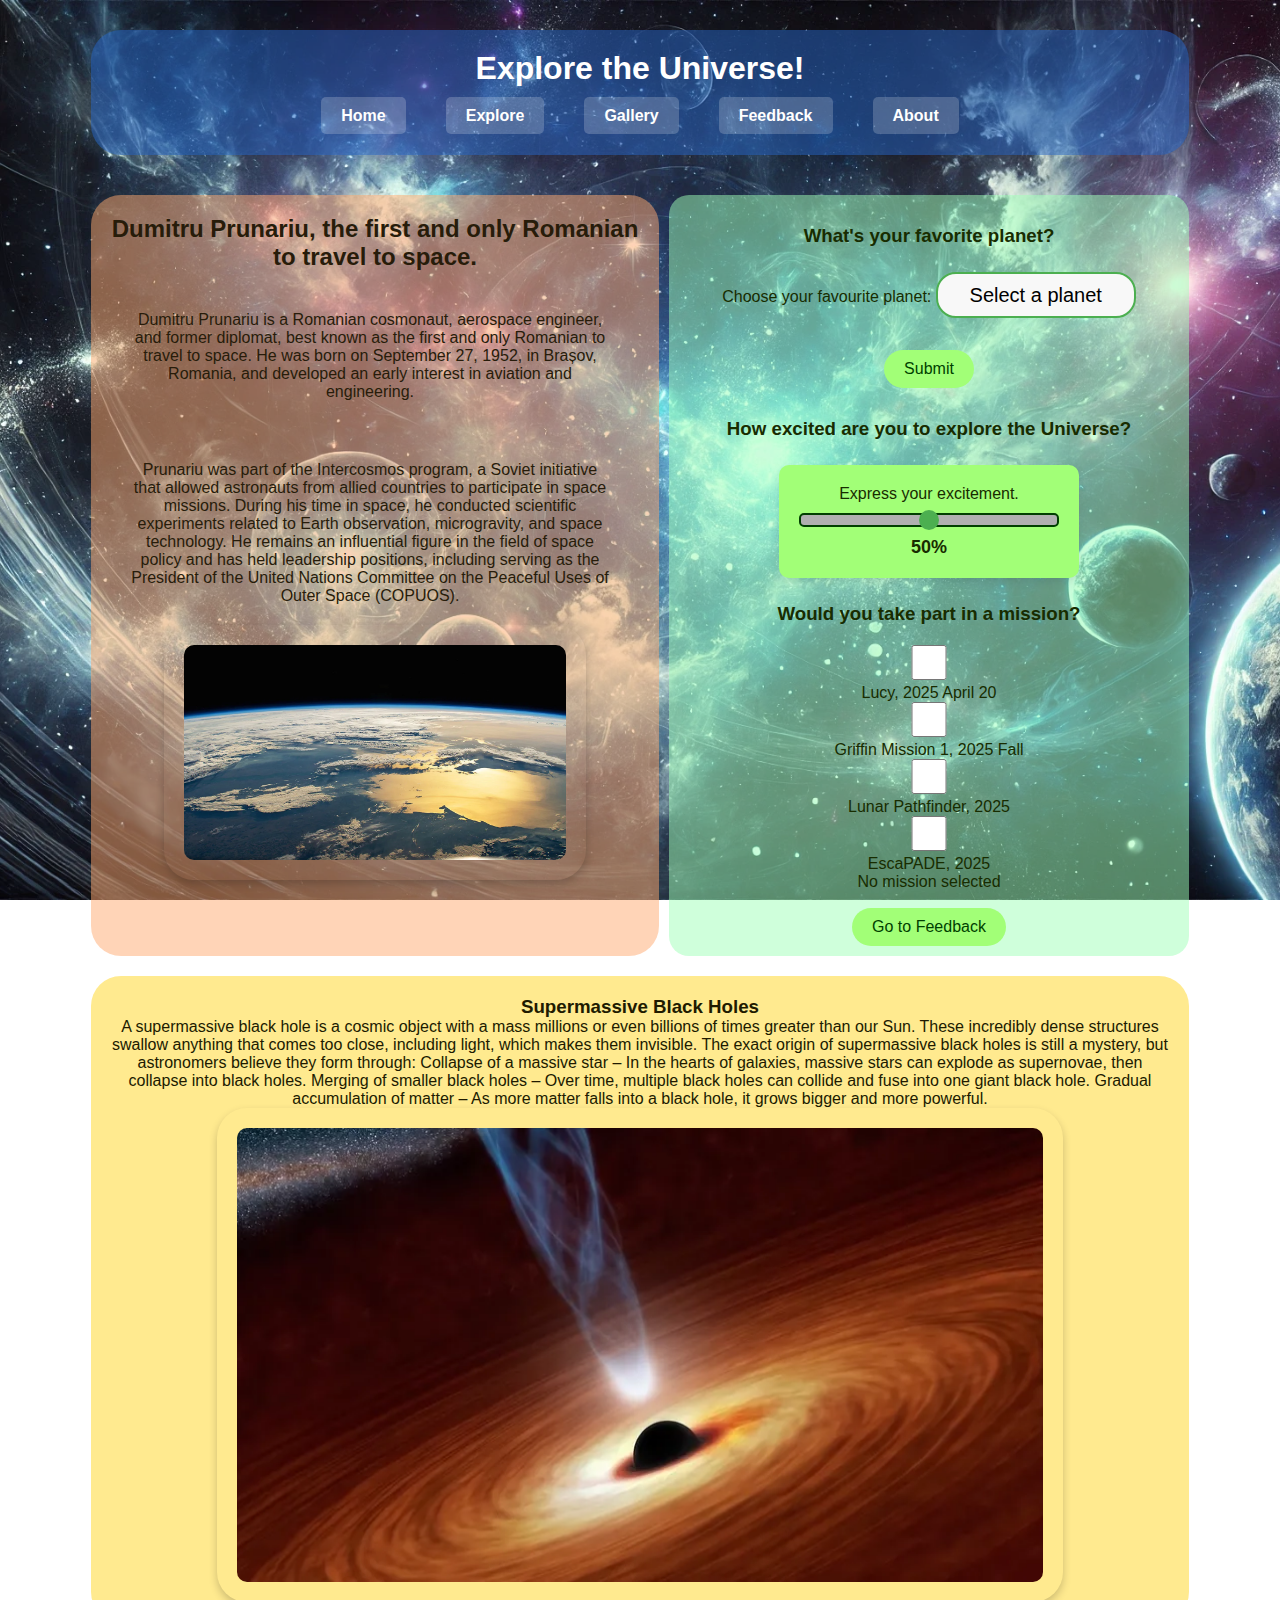
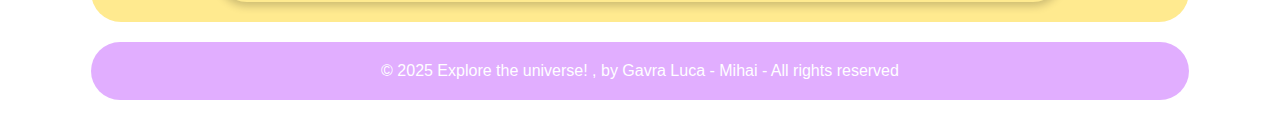
<file: index.html>
<!DOCTYPE html>
<html lang="en">
<head>
    <meta charset="UTF-8">
    <meta name="viewport" content="width=device-width, initial-scale=1.0">
    <title>Explore the Universe!</title>
    <link rel = "stylesheet" href = "style.css">

</head>
<body>

    <header>
        <h1 id = "explore_the_universe">Explore the Universe!</h1>

        <nav>
            <ul id = "navigation">
                <li><a href = "index.html">Home</a></li>    
                <li><a href = "explore.html">Explore</a></li>    
                <li><a href = "gallery.html">Gallery</a></li>    
                <li><a href = "feedback.html">Feedback</a></li>
                <li><a href = "about.html">About</a></li>    
            </ul>
        </nav>
</header>

        <main>
            <article>
                <h2>
                    Dumitru Prunariu, the first and only Romanian to travel to space.
                </h2>
                    <p>
                        Dumitru Prunariu is a Romanian cosmonaut, aerospace engineer, and former diplomat, best known as the first and only Romanian to travel to space.
                        He was born on September 27, 1952, in Brașov, Romania, and developed an early interest in aviation and engineering.
                    </p>
                    <p>
                        Prunariu was part of the Intercosmos program, a Soviet initiative that allowed astronauts from allied countries to participate in space missions.
                        During his time in space, he conducted scientific experiments related to Earth observation, microgravity, and space technology.

                        He remains an influential figure in the field of space policy and has held leadership positions, 
                        including serving as the President of the United Nations Committee on the Peaceful Uses of Outer Space (COPUOS).
                    </p>
                    <img src= "earth.png" alt = "earth" class="article_image">
            </article>
            
            <aside>
                <h3>What's your favorite planet?</h3>
                <form id="planet_form" method="post" onsubmit="save_favplanet(event)">
                    <label for="planet">Choose your favourite planet:</label>
                    <select name="planet" id="planet">
                        <option value="" disabled selected>Select a planet</option>
                        <option value="Mercury">Mercury</option>
                        <option value="Venus">Venus</option>
                        <option value="Earth">Earth</option>
                        <option value="Mars">Mars</option>
                        <option value="Jupiter">Jupiter</option>
                        <option value="Saturn">Saturn</option>
                        <option value="Uranus">Uranus</option>
                        <option value="Neptune">Neptune</option>
                    </select>
                    <button type="submit" class="button">Submit</button>
             
                </form>
               
                <div id="confirmation" style="display:none; color: green;">Your favourite planet has been chosen!</div>
                <ul id="responsesList"></ul>
                
                
               <h3>How excited are you to explore the Universe?</h3>

               <div class = "slider_container">
                    <label for="interest_slider">Express your excitement.</label>
                    <input type = "range" id = "interest_slider" name = "interest_slider" min = "0" max = "100" value = "50">
                    <span id= "interest_value">50%</span>
                </div>


                <form class = "take_part_mission">
                <h3>Would you take part in a mission?</h3>
                <input class = "mission_check" type = "checkbox" id="lucy" name="mission" value="Lucy, 2025 April 20" >
                <label>Lucy, 2025 April 20</label>
                <input class = "mission_check" type = "checkbox" id="griffin" name="mission" value="Griffin Mission 1, 2025 Fall">
                <label>Griffin Mission 1, 2025 Fall</label>
                <input class = "mission_check" type = "checkbox" id="lunar" name="mission" value="Lunar Pathfinder, 2025">
                <label>Lunar Pathfinder, 2025</label>
                <input class = "mission_check" type = "checkbox" id="escapade" name="mission" value="EscaPADE, 2025">
                <label>EscaPADE, 2025</label>

                <p id="selected_mission">No mission selected</p>
                
                </form>
                
                <a href="feedback.html"><button type = >Go to Feedback</button></a>
            </aside>


        </main>

        
        
        <section class = "discover">
            <h3>Supermassive Black Holes</h3>
            <p>A supermassive black hole is a cosmic object with a mass millions or even billions of times greater than our Sun.
            These incredibly dense structures swallow anything that comes too close, including light, which makes them invisible.
            The exact origin of supermassive black holes is still a mystery, but astronomers believe they form through:

            Collapse of a massive star – In the hearts of galaxies, massive stars can explode as supernovae, then collapse into black holes.
            Merging of smaller black holes – Over time, multiple black holes can collide and fuse into one giant black hole.
            Gradual accumulation of matter – As more matter falls into a black hole, it grows bigger and more powerful.
            <img src = "blackhole.png" alt = "Supermassive blackhole" class = "article_image">
            </p>
        </section>


        
        <footer>
            <p>&copy; 2025 Explore the universe!   , by Gavra Luca - Mihai - All rights reserved</p>
        </footer>


        <script src = "script.js"></script>

    
</body>
</html>
</file>
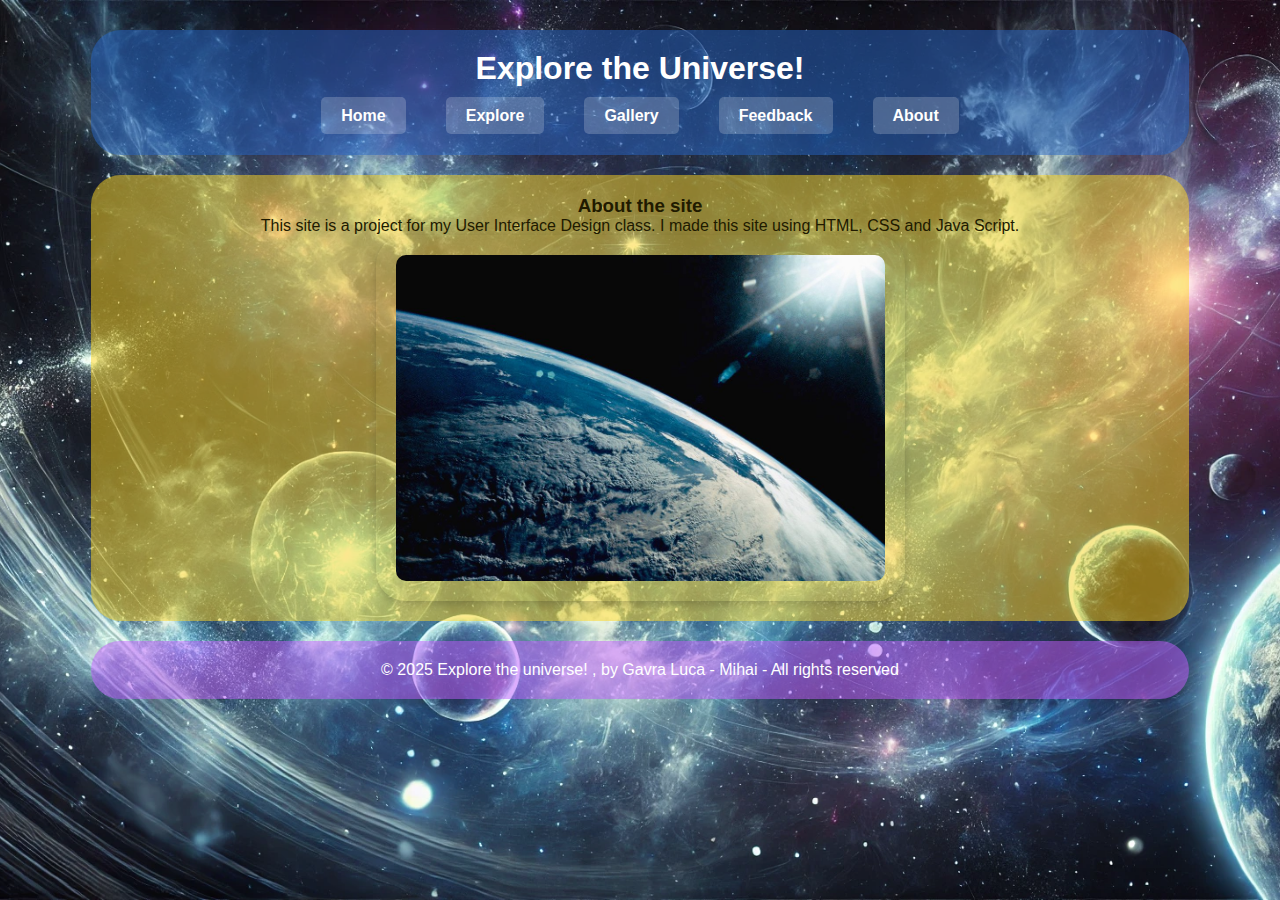
<file: about.html>
<!DOCTYPE html>
<html lang="en">
    <meta charset="UTF-8">
    <meta name="viewport" content="width=device-width, initial-scale=1.0">
    <title>Explore the Universe!</title>
    <link rel = "stylesheet" href = "style.css">

</head>
<body>

    <header>
        <h1 id = "explore_the_universe">Explore the Universe!</h1>

        <nav>
            <ul id = "navigation">
                <li><a href = "index.html">Home</a></li>    
                <li><a href = "explore.html">Explore</a></li>    
                <li><a href = "gallery.html">Gallery</a></li>    
                <li><a href = "feedback.html">Feedback</a></li>
                <li><a href = "about.html">About</a></li>    
            </ul>
        </nav>



</header>

<section class = "discover">
    <h3>About the site</h3>
    <p>This site is a project for my User Interface Design class. I made this site using HTML, CSS and Java Script.
    <img src = "earth2.png" alt = "Supermassive blackhole" class = "about_image">
    </p>
</section>


    <footer>
        <p>&copy; 2025 Explore the universe!   , by Gavra Luca - Mihai - All rights reserved</p>
    </footer>


    <script src = "script.js"></script>



</body>
</html>
</file>
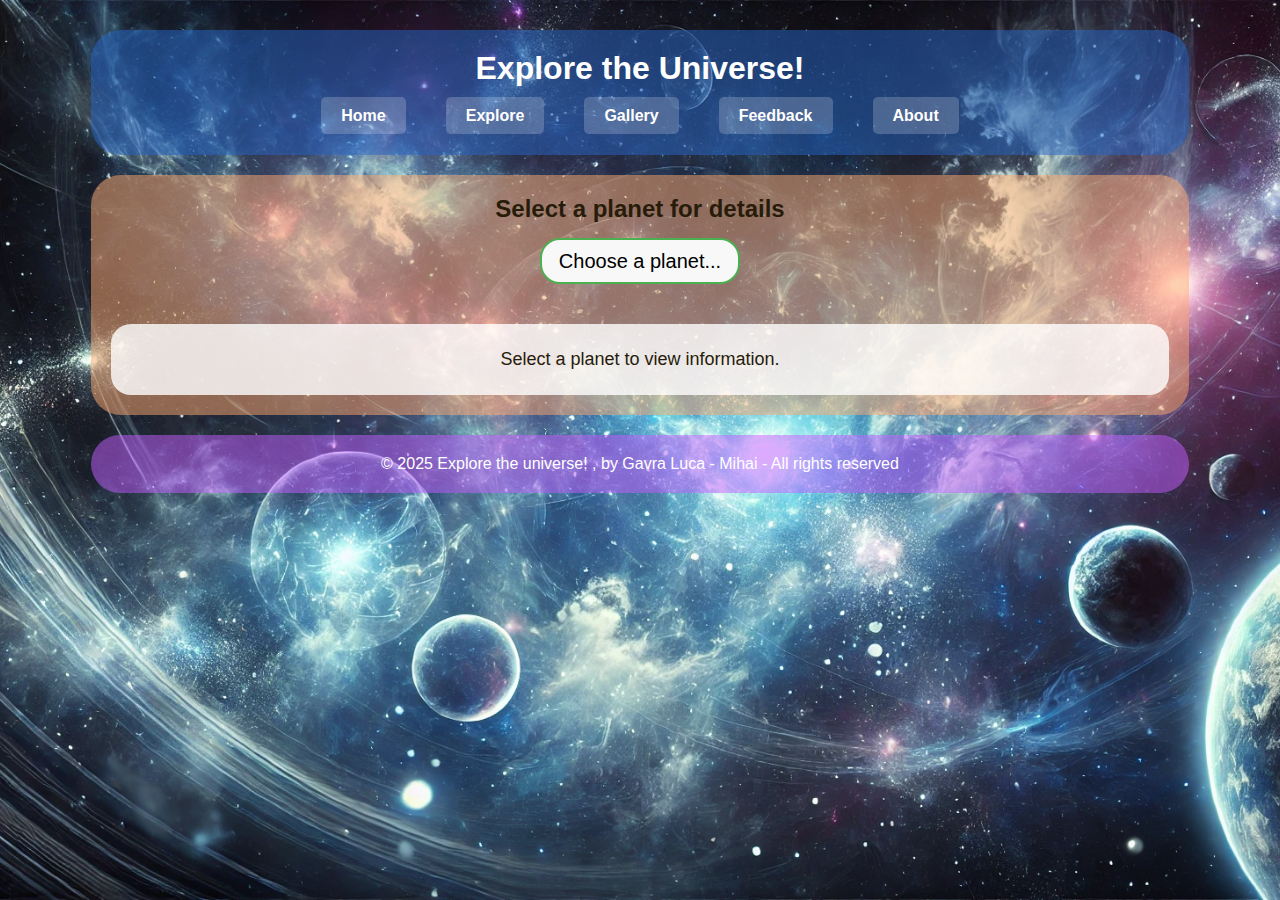
<file: explore.html>
<!DOCTYPE html>
<html lang="en">
    <meta charset="UTF-8">
    <meta name="viewport" content="width=device-width, initial-scale=1.0">
    <title>Explore the Universe!</title>
    <link rel = "stylesheet" href = "style.css">

</head>
<body>

    <header>
        <h1 id = "explore_the_universe">Explore the Universe!</h1>

        <nav>
            <ul id = "navigation">
                <li><a href = "index.html">Home</a></li>    
                <li><a href = "explore.html">Explore</a></li>    
                <li><a href = "gallery.html">Gallery</a></li>    
                <li><a href = "feedback.html">Feedback</a></li>
                <li><a href = "about.html">About</a></li>    
            </ul>
        </nav>
    </header>
    
    <section id="planet_section">
        <h3>Select a planet for details</h3>
        <select id="planet">
            <option value="">Choose a planet...</option>
        </select>
        <div id="planet_info">
            <p>Select a planet to view information.</p>
        </div>

    </section>

    <script src = "scriptexplore.js"></script>
    
<footer>
    <p>&copy; 2025 Explore the universe!   , by Gavra Luca - Mihai - All rights reserved</p>
</footer>






</body>
</html>
</file>
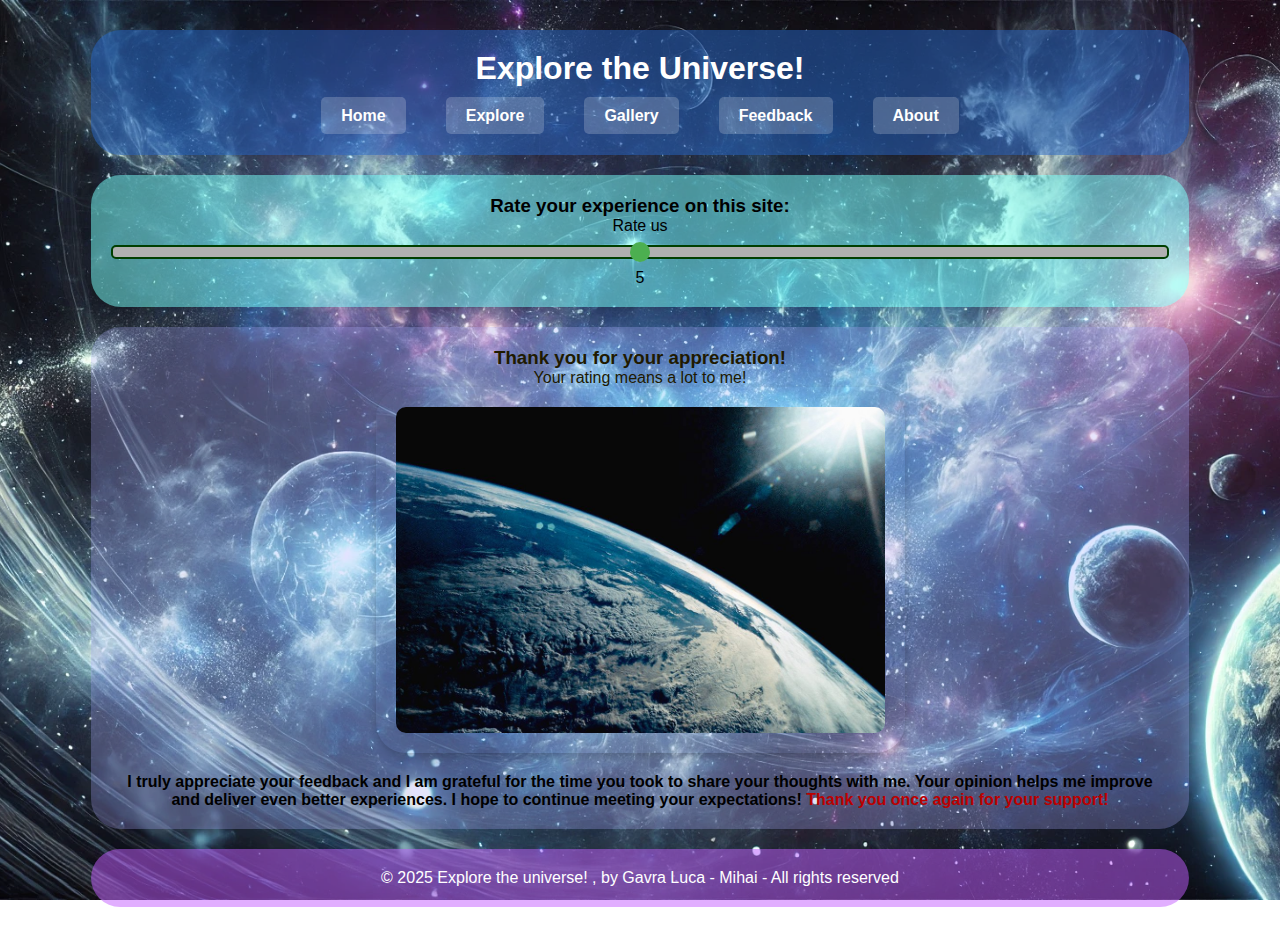
<file: feedback.html>
<!DOCTYPE html>
<html lang="en">
    <meta charset="UTF-8">
    <meta name="viewport" content="width=device-width, initial-scale=1.0">
    <title>Explore the Universe!</title>
    <link rel = "stylesheet" href = "style.css">
    
</head>
<body>

    <header>
        <h1 id = "explore_the_universe">Explore the Universe!</h1>

        <nav>
            <ul id = "navigation">
                <li><a href = "index.html">Home</a></li>    
                <li><a href = "explore.html">Explore</a></li>    
                <li><a href = "gallery.html">Gallery</a></li>    
                <li><a href = "feedback.html">Feedback</a></li>
                <li><a href = "about.html">About</a></li>    
            </ul>
        </nav>

        

</header>

    <section class = "rating_container">
            <h3>Rate your experience on this site:</h3>
            <label for = "score">Rate us</label>
            <input type = "range" id = "rating" name = "Points" min = "0" max = "10" value= "5">
            <span id = "rating_value">5</span>
            
        
    </section>

    <section class = "feedback_image">
        <h3>Thank you for your appreciation!</h3>
        <p>Your rating means a lot to me!</p>
        <img src = "earth2.png" alt = "Supermassive blackhole" class = "about_image">
        <p class = "thank_you">I truly appreciate your feedback and I am grateful for the time you took to share your thoughts with me. Your opinion helps me improve 
            and deliver even better experiences. I hope to continue meeting your expectations!
            <span>Thank you once again for your support!</span></p>
    </section>
    

<script src="scriptfeedback.js"></script>

<footer>
    <p>&copy; 2025 Explore the universe!   , by Gavra Luca - Mihai - All rights reserved</p>
</footer>




</body>
</html>
</file>
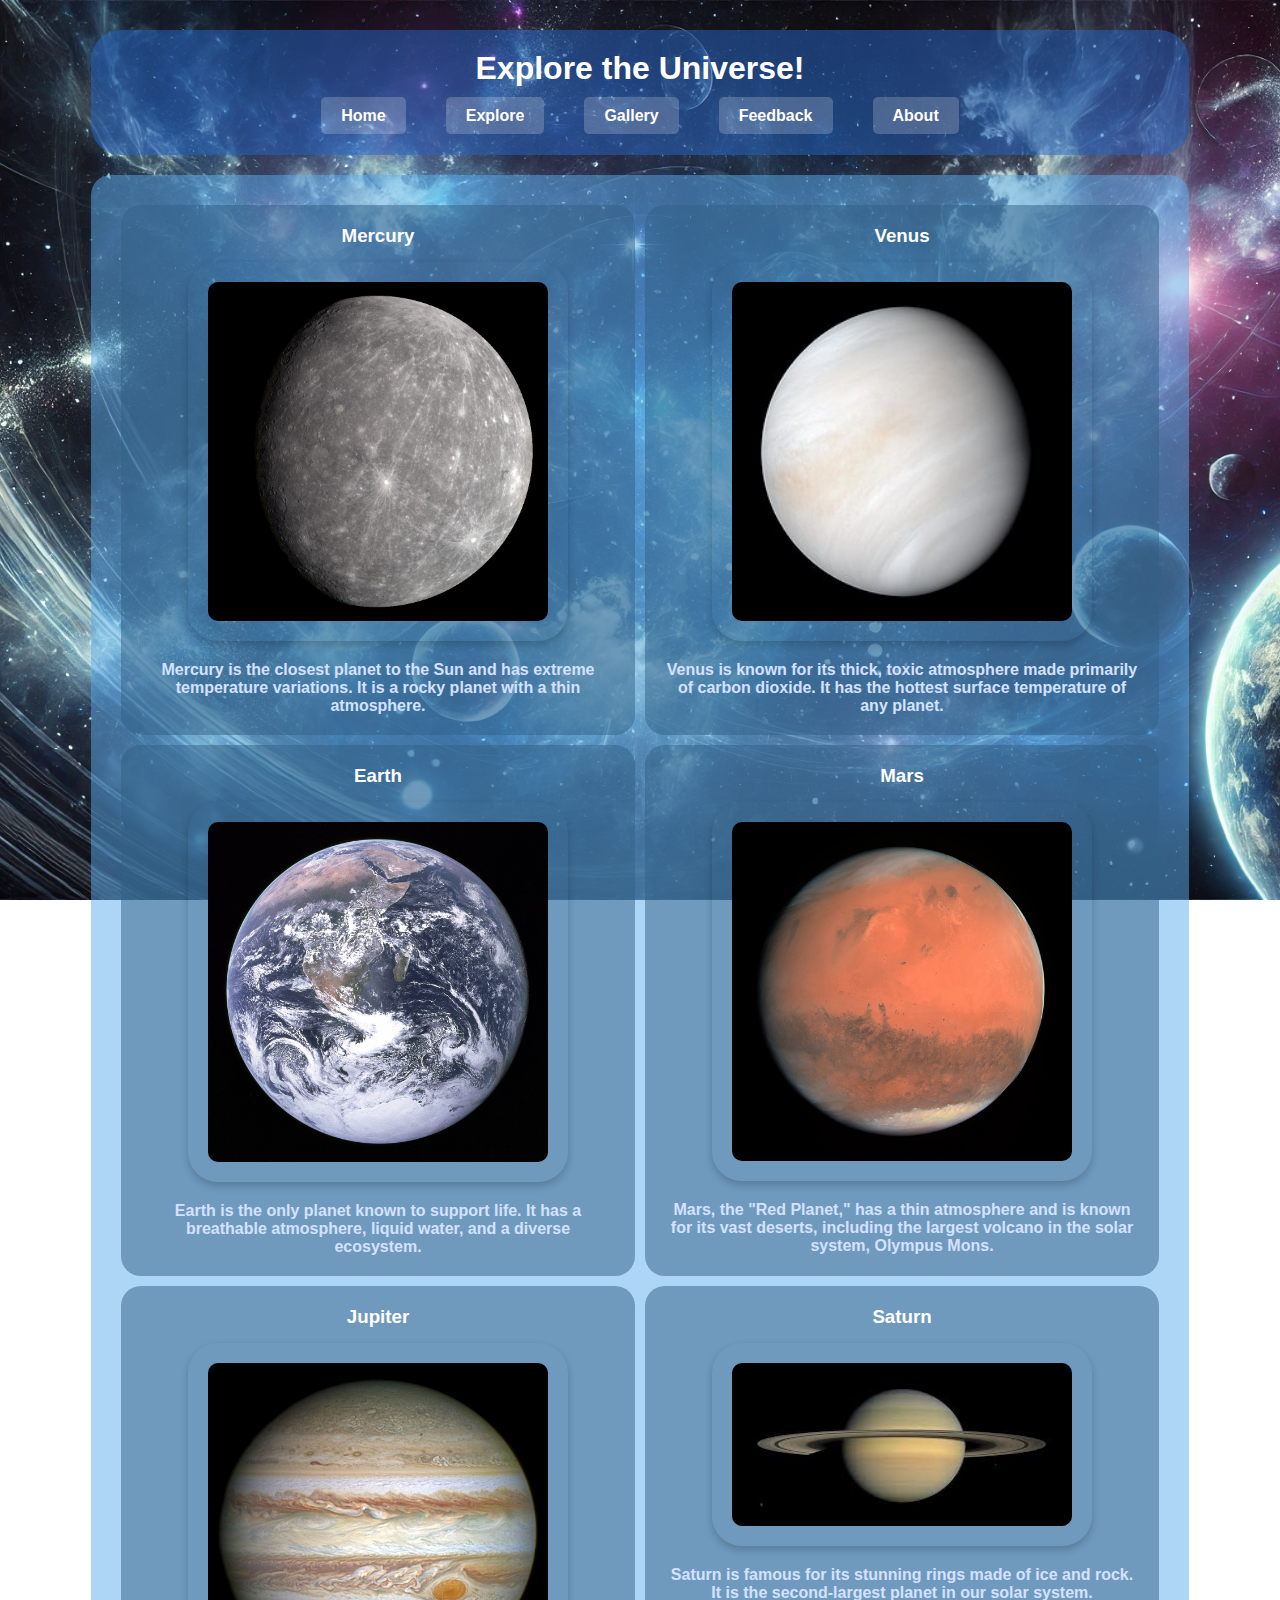
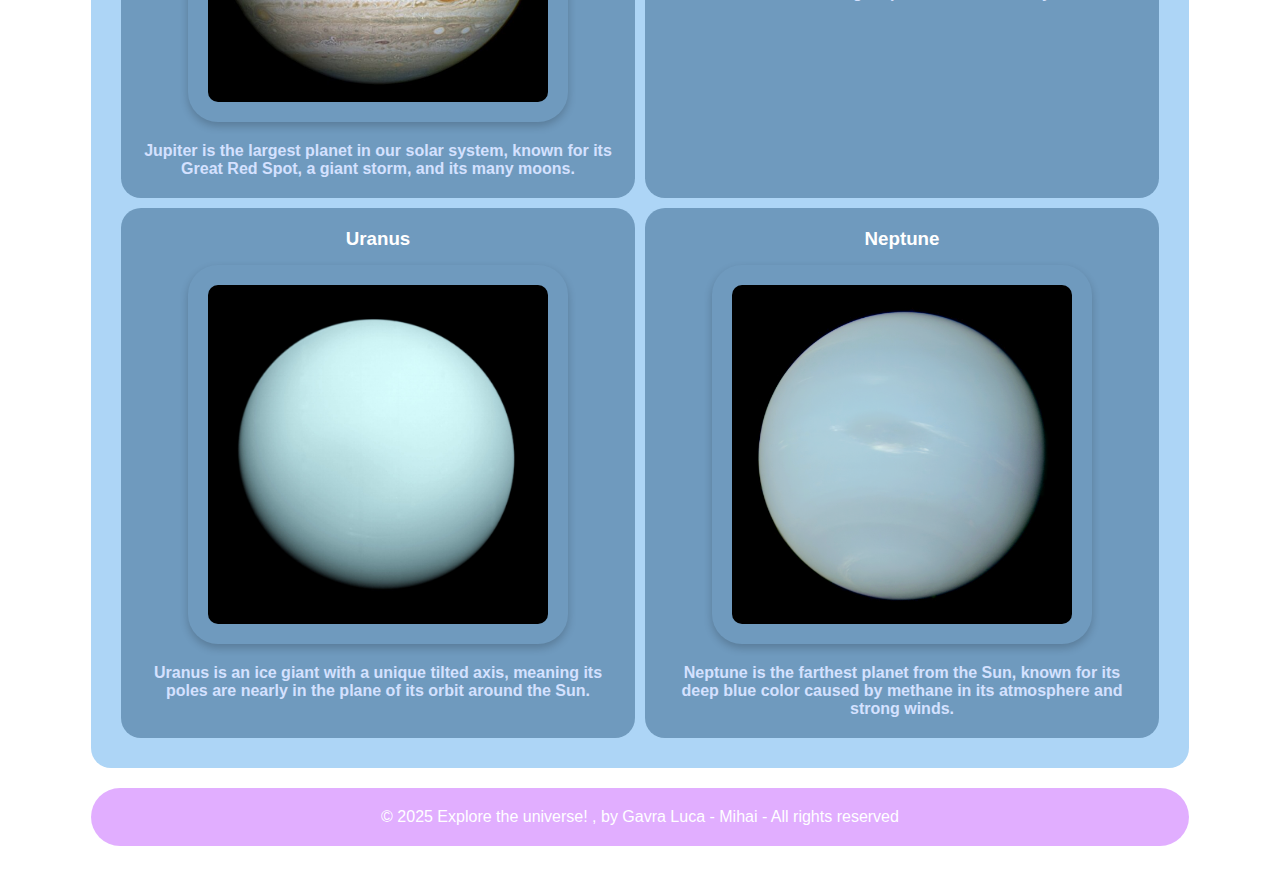
<file: gallery.html>
<!DOCTYPE html>
<html lang="en">
    <meta charset="UTF-8">
    <meta name="viewport" content="width=device-width, initial-scale=1.0">
    <title>Explore the Universe!</title>
    <link rel = "stylesheet" href = "style.css">

</head>
<body>

    <header>
        <h1 id = "explore_the_universe">Explore the Universe!</h1>

        <nav>
            <ul id = "navigation">
                <li><a href = "index.html">Home</a></li>    
                <li><a href = "explore.html">Explore</a></li>    
                <li><a href = "gallery.html">Gallery</a></li>    
                <li><a href = "feedback.html">Feedback</a></li>
                <li><a href = "about.html">About</a></li>       
            </ul>
        </nav>


</header>
    
 
        
<div class="grid_container">
    <div class="item i1">
        <h3>Mercury</h3>
        <img src="mercury.png" alt="Mercury" class="article_image">
        <p>Mercury is the closest planet to the Sun and has extreme temperature variations. It is a rocky planet with a thin atmosphere.</p>
    </div>
    <div class="item i2">
        <h3>Venus</h3>
        <img src="venus.png" alt="Venus" class="article_image">
        <p>Venus is known for its thick, toxic atmosphere made primarily of carbon dioxide. It has the hottest surface temperature of any planet.</p>
    </div>
    <div class="item i3">
        <h3>Earth</h3>
        <img src="earthplanet.png" alt="Earth" class="article_image">
        <p>Earth is the only planet known to support life. It has a breathable atmosphere, liquid water, and a diverse ecosystem.</p>
    </div>
    <div class="item i4">
        <h3>Mars</h3>
        <img src="mars.png" alt="Mars" class="article_image">
        <p>Mars, the "Red Planet," has a thin atmosphere and is known for its vast deserts, including the largest volcano in the solar system, Olympus Mons.</p>
    </div>
    <div class="item i5">
        <h3>Jupiter</h3>
        <img src="jupiter.png" alt="Jupiter" class="article_image">
        <p>Jupiter is the largest planet in our solar system, known for its Great Red Spot, a giant storm, and its many moons.</p>
    </div>
    <div class="item i6">
        <h3>Saturn</h3>
        <img src="saturn.png" alt="Saturn" class="article_image">
        <p>Saturn is famous for its stunning rings made of ice and rock. It is the second-largest planet in our solar system.</p>
    </div>
    <div class="item i7">
        <h3>Uranus</h3>
        <img src="uranus.png" alt="Uranus" class="article_image">
        <p>Uranus is an ice giant with a unique tilted axis, meaning its poles are nearly in the plane of its orbit around the Sun.</p>
    </div>
    <div class="item i8">
        <h3>Neptune</h3>
        <img src="neptune.png" alt="Neptune" class="article_image">
        <p>Neptune is the farthest planet from the Sun, known for its deep blue color caused by methane in its atmosphere and strong winds.</p>
    </div>
</div>



<footer>
    <p>&copy; 2025 Explore the universe!   , by Gavra Luca - Mihai - All rights reserved</p>
</footer>


<script src = "script.js"></script>



</body>
</html>
</file>
<file: style.css>
* {
    margin: 0;
    padding: 0;
    box-sizing: border-box;
   }


body
{
    font-family: Arial, sans-serif;
    background-image: url('background.png'); 
    background-size: cover;
    background-position: center;
    background-attachment: fixed;
    display: flex;
    flex-direction: column;
    align-items: center;
    padding: 30px;
}



header
{
    width:90%;
    background: rgba(37, 102, 199, 0.5);
    padding: 20px;
    text-align: center;
    border-radius: 30px;
    color:white
    
}
nav ul {
    margin-top: 10px;
    display: flex;
    list-style: none;
    padding: 10px;
    justify-content: center; 
    gap: 40px; 
    flex-wrap: wrap; 
}

nav ul li {
    margin: 0; 
}

nav a {
    text-decoration: none;
    font-weight: bold;
    color: rgb(255, 255, 255);
    padding: 10px 20px; 
    background-color: rgba(255, 255, 255, 0.2); 
    border-radius: 5px; 
}
main
{
    width: 90%;
    display: flex;
    justify-content: space-between;
    margin-top: 20px;
    text-align: center;
}

article
{
    text-align: center;
    flex: 2;
    background:rgba(255, 169, 111, 0.5);
    padding:20px;
    border-radius: 30px;
    margin-right:10px;
    margin-top: 20px;
    color:rgb(39, 28, 10)
}

article p
{
    text-align: center;
    flex: 2;
    background:rgba(255, 169, 111, 0);
    padding:20px;
    margin-right:10px;
    margin-top: 20px;
    color:rgb(39, 28, 10)
}


aside
{
    text-align: center;
    flex: 1;
    background:rgba(160, 255, 184, 0.5);
    padding: 10px;
    border-radius: 20px;
    margin-top: 20px;
    color:rgb(24, 44, 0);
    flex-direction: column;
    display: flex;
    gap: 5px;

}



#planet_section {
    width: 90%;
    text-align: center;
    background: rgba(255, 169, 111, 0.5);
    padding: 20px;
    border-radius: 30px;
    margin-top: 20px;
    color: rgb(39, 28, 10);
}

#planet_section h3 {
    font-size: 24px;
    font-weight: bold;
    margin-bottom: 15px;
}

#planet_info {
    margin-top: 20px;
    padding: 20px;
    background-color: rgba(255, 255, 255, 0.8);
    border-radius: 20px;
    color: rgb(39, 28, 10);
    text-align: center;
}

#planet_info h2 {
    font-size: 26px;
    margin-bottom: 15px;
}

#planet_info p {
    font-size: 18px;
    margin: 5px 0;
}

select {
    width: 250px;
    padding: 10px;
    border-radius: 20px;
    border: 2px solid #4CAF50;
    font-size: 18px;
    background-color: #f8f8f8;
    cursor: pointer;
    appearance: none;
    margin-bottom: 20px;
}

select:hover {
    background-color: #e8f5e9;
}

select:focus {
    outline: none;
    border-color: #2E7D32;
}

#fetch-missions {
    background-color: #b40000;
    color: #fff;
    padding: 10px 20px;
    font-size: 16px;
    border: none;
    border-radius: 4px;
    cursor: pointer;
    display: block;
    margin: 0 auto 20px;
    transition: background-color 0.3s ease;
}


#fetch-missions:hover {
    background-color: #ff6bb0;
}

#mission-list {
    list-style-type: none;
    padding-left: 0;
    text-align: left;
    margin-top: 20px;
}

#mission-list li {
    background-color: #fff;
    padding: 10px;
    margin: 8px 0;
    border-radius: 4px;
    box-shadow: 0 2px 4px rgba(0, 0, 0, 0.1);
}

#mission-list li p {
    font-size: 16px;
    margin: 0;
}


.discover
{
    flex: 1;
    width: 90%;
    background: rgba(255, 214, 32, 0.5);
    text-align: center;
    padding: 20px;
    margin-top: 20px;
    border-radius: 30px;
    color:rgb(32, 26, 0)
    
}


footer
{
    width: 90%;
    background: rgba(196, 94, 255, 0.5);
    text-align: center;
    padding: 20px;
    margin-top: 20px;
    border-radius: 30px;
    color:white
}

button
{
    margin-top: 12px;
    text-align: center;
    background-color: rgb(162, 255, 119);
    border-radius: 30px;
    border: 2px;
    color: rgb(0, 63, 0);
    font-size: 16px;
    padding: 10px 20px;
    cursor: pointer;
    transition: background-color 0.3s ease;
}



button:hover 
{
    background-color: #2980b9;
}

input
{
    width: 500px;
    height: 35px;
    padding: 5px 10px;
    font-size: 16px;
    border: 2px solid rgb(0, 63, 0);
    border-radius: 30px;
    background-color: rgb(162, 255, 119);
}

select {
    text-align: center;
    width: 200px;
    padding: 10px;
    border-radius: 20px;
    border: 2px solid #4CAF50;
    font-size: 20px;
    background-color: #f8f8f8;
    cursor: pointer;
    appearance: none;
}

select:hover {
    background-color: #e8f5e9;
}

select:focus {
    outline: none;
    border-color: #2E7D32;
}

option {
    background-color: white;
    color: black;
    font-size: 16px;
}


.grid_container
{
    margin-top: 20px;
    width: 90%;
    display: grid;
    grid-template-columns: 1fr 1fr;
    grid-template-rows: auto auto auto auto ;
    gap: 10px;
    background-color: rgba(92, 172, 238, 0.5);
    padding: 30px;
    border-radius: 20px;
    
}



.grid_container > * { 
    border-radius: 20px;
    
}



.item
{
    background: rgba(49, 95, 133, 0.5);
    padding: 20px;
    font-weight: bold;
    text-align: center;
}

.article_image
{
    width:80%;
    height: auto;
    border-radius: 30px;
    box-shadow: 0 4px 8px rgba(0, 0, 0, 0.2);
    display: block;
    margin: 0 auto;
    padding: 20px;
    transition: transform 0.5s ease-in-out;
}

.article_image:hover
{
    transform: scale(1.05)
}


.about_image
{
    width:50%;
    height: auto;
    border-radius: 30px;
    box-shadow: 0 4px 8px rgba(0, 0, 0, 0.2);
    display: block;
    margin: 0 auto;
    padding: 20px;
    transition: transform 0.5s ease-in-out;
}

.about_image:hover
{
    transform: scale(1.05)
}


.slider_container 
{
    text-align: center;
    background-color: rgb(162, 255, 119);
    padding: 20px;
    border-radius: 10px;
    box-shadow: 0 4px 10px rgba(0, 0, 0, 0.1);
    width: 300px;
    margin-left: 20%;
}



.rating_container
{
    margin-top:20px;
    padding: 20px; 
    width: 90%;
    text-align: center;
    background-color: rgba(119, 255, 248,0.5);
    border-radius: 30px;
    box-shadow: 0 4px 10px rgba(0, 0, 0, 0.1);

    

}


input[type="range"] {
    width: 100%;
    margin: 10px 0;
    appearance: none;
    height: 10px;
    background: rgb(176, 176, 176);
    border-radius: 5px;
    outline: none;
    transition: background 0.3s ease;
    text-align: center;
}

input[type="range"]::-webkit-slider-thumb {
    appearance: none;
    width: 20px;
    height: 20px;
    background: #4CAF50;
    border-radius: 50%;
    cursor: pointer;
    text-align: center;
}

input[type="range"]:focus::-webkit-slider-thumb {
    background: #3e8e41;
    text-align: center;
}

#interest_value {
    font-size: 18px;
    font-weight: bold;
    text-align: center;
}

aside h3
{
    padding:20px;
}

ul {
    list-style-type: none;
    padding: 0;
}

@media (max-width: 480px) 
{
    body 
    {
        background-color: rgb(136, 207, 255);
        font-size: 8px;

    }
  }
@media (orientation: portrait)
{
    body
    {
        background-color: rgb(136, 207, 255);
        font-size: 8px;

    }
  }

  .grid_container h3
  {
    color: white;
    

  }
  .grid_container .item img {
    margin-top: 15px; 
}
.grid_container p
{
    color: rgb(212, 225, 255);
    margin-top: 20px;
}

.feedback_image
{
    flex: 1;
    width: 90%;
    background: rgba(174, 174, 255, 0.281);
    text-align: center;
    padding: 20px;
    margin-top: 20px;
    border-radius: 30px;
    color:rgb(32, 26, 0)
    
}

.feedback_image .thank_you
{
    font-weight: bold;
    color: black;
    margin-top: 20px;
}

.feedback_image span
{
    color: rgb(187, 0, 0);
}
</file>
